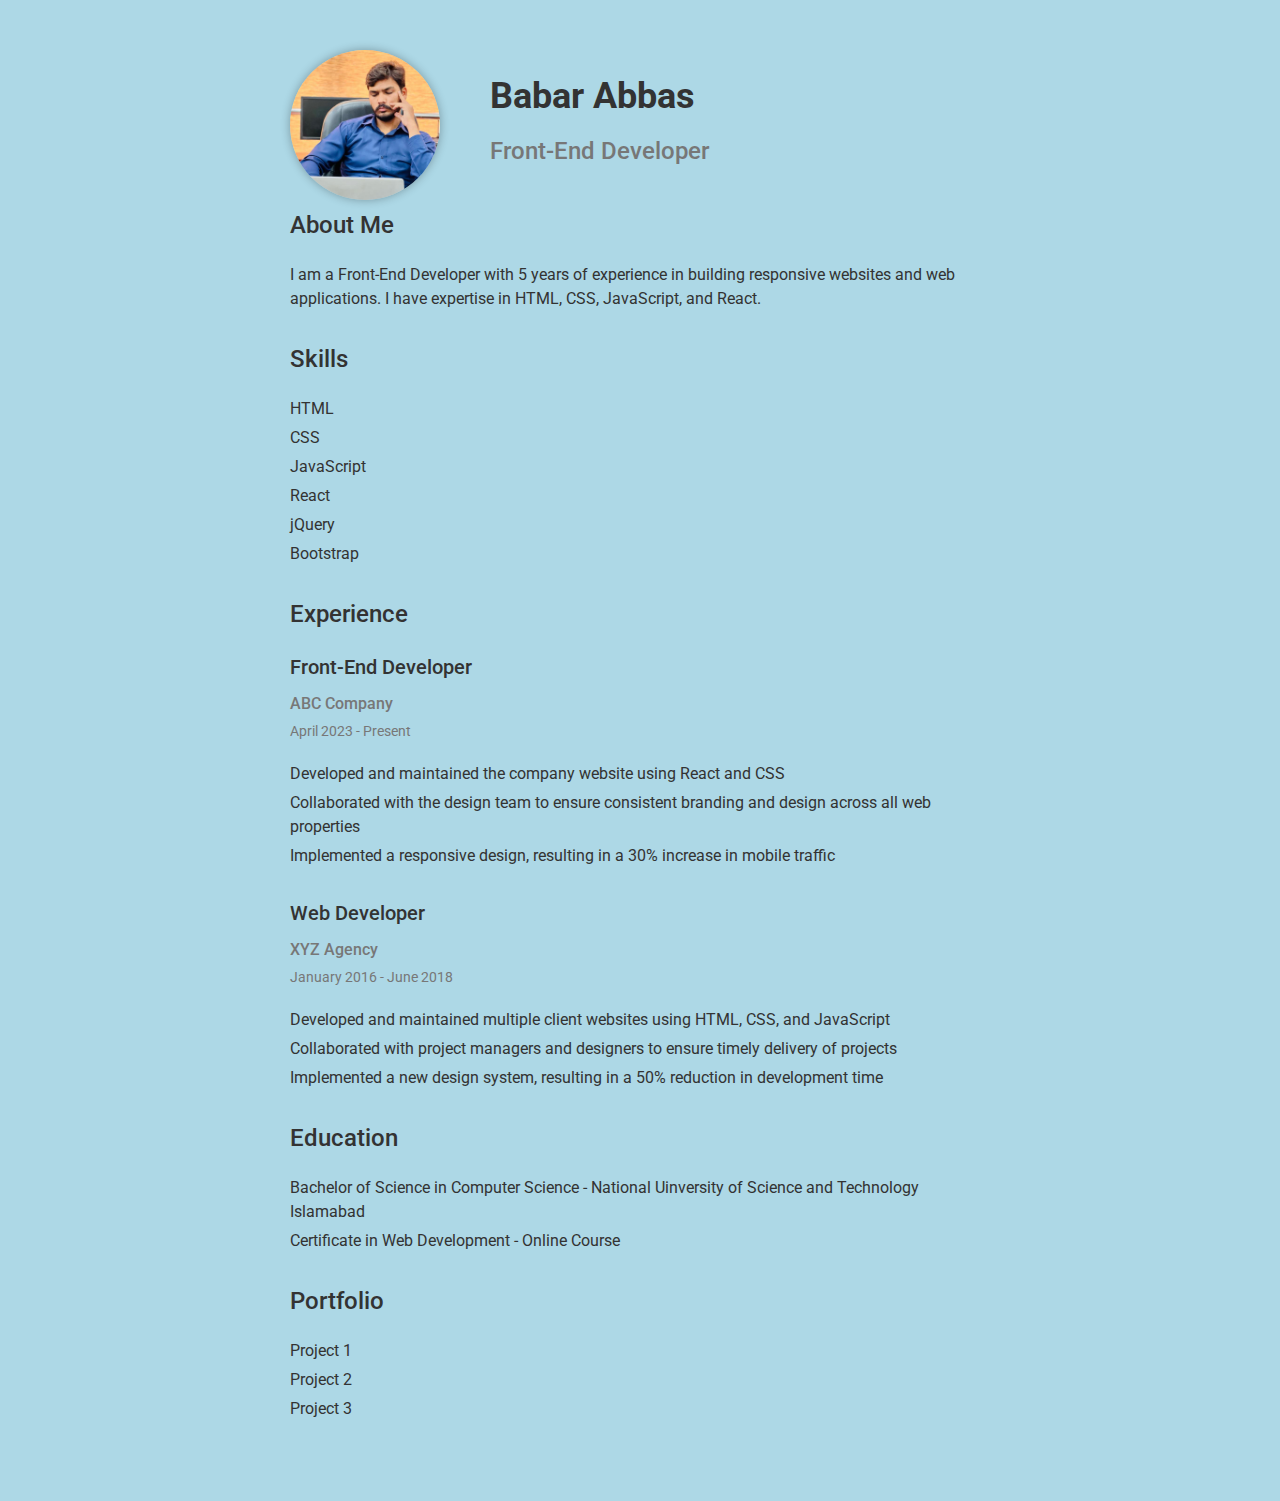
<file: index.html>
<!DOCTYPE html>
<html>
  <head>
    <meta charset="UTF-8" />
    <title>John Doe - Front-End Developer</title>
    <link
      href="https://fonts.googleapis.com/css?family=Roboto:300,400,500,700&display=swap"
      rel="stylesheet"
    />
    <link rel="stylesheet" href="practice.css" />
  </head>
  <body>
    <div class="container">
      <div class="resume-header">
        <div class="profile-picture">
          <img src="babar.jpg" alt="Your Photo" />
        </div>
        <div class="profile-details">
          <h1 class="name">Babar Abbas</h1>
          <h2 class="job-title">Front-End Developer</h2>
        </div>
      </div>
      <div class="resume-body">
        <div class="section about">
          <h2>About Me</h2>
          <p>
            I am a Front-End Developer with 5 years of experience in building
            responsive websites and web applications. I have expertise in HTML,
            CSS, JavaScript, and React.
          </p>
        </div>
        <div class="section skills">
          <h2>Skills</h2>
          <ul>
            <li>HTML</li>
            <li>CSS</li>
            <li>JavaScript</li>
            <li>React</li>
            <li>jQuery</li>
            <li>Bootstrap</li>
          </ul>
        </div>
        <div class="section experience">
          <h2>Experience</h2>
          <div class="work">
            <h3>Front-End Developer</h3>
            <h4>ABC Company</h4>
            <h5>April 2023 - Present</h5>
            <ul>
              <li>
                Developed and maintained the company website using React and CSS
              </li>
              <li>
                Collaborated with the design team to ensure consistent branding
                and design across all web properties
              </li>
              <li>
                Implemented a responsive design, resulting in a 30% increase in
                mobile traffic
              </li>
            </ul>
          </div>
          <div class="work">
            <h3>Web Developer</h3>
            <h4>XYZ Agency</h4>
            <h5>January 2016 - June 2018</h5>
            <ul>
              <li>
                Developed and maintained multiple client websites using HTML,
                CSS, and JavaScript
              </li>
              <li>
                Collaborated with project managers and designers to ensure
                timely delivery of projects
              </li>
              <li>
                Implemented a new design system, resulting in a 50% reduction in
                development time
              </li>
            </ul>
          </div>
        </div>
        <div class="section education">
          <h2>Education</h2>
          <ul>
            <li>
              Bachelor of Science in Computer Science - National Uinversity of
              Science and Technology Islamabad
            </li>
            <li>Certificate in Web Development - Online Course</li>
          </ul>
        </div>
        <div class="section portfolio">
          <h2>Portfolio</h2>
          <ul>
            <li><a href="#">Project 1</a></li>
            <li><a href="#">Project 2</a></li>
            <li><a href="#">Project 3</a></li>
          </ul>
        </div>
      </div>
    </div>
  </body>
</html>
</file>
<file: practice.css>
* {
  box-sizing: border-box;
  margin: 0;
  padding: 0;
}

body {
  background-color: lightblue;
  font-family: "Roboto", sans-serif;
  font-size: 16px;
  line-height: 1.5;
  color: #333;
}

.container {
  max-width: 800px;
  margin: 0 auto;
  padding: 50px;
}

.resume-header {
  display: flex;
  align-items: center;
}

.profile-picture {
  flex: 0 0 150px;
  margin-right: 50px;
}

.profile-picture img {
  width: 100%;
  border-radius: 50%;
  box-shadow: 0 0 10px rgba(0, 0, 0, 0.3);
}

.profile-details {
  flex: 1;
}

.name {
  font-size: 36px;
  font-weight: 700;
  margin-bottom: 10px;
}

.job-title {
  font-size: 24px;
  font-weight: 500;
  margin-bottom: 20px;
  color: #777;
}

.section {
  margin-bottom: 30px;
}

.section h2 {
  font-size: 24px;
  font-weight: 500;
  margin-bottom: 20px;
}

.section p,
.section ul {
  font-size: 16px;
  line-height: 1.5;
  margin-bottom: 10px;
}

.section ul {
  list-style: none;
}

.section ul li {
  margin-bottom: 5px;
}

.work {
  margin-bottom: 30px;
}

.work h3 {
  font-size: 20px;
  font-weight: 500;
  margin-bottom: 10px;
}

.work h4 {
  font-size: 16px;
  font-weight: 500;
  margin-bottom: 5px;
  color: #777;
}

.work h5 {
  font-size: 14px;
  font-weight: 400;
  margin-bottom: 20px;
  color: #777;
}

.portfolio li {
  margin-bottom: 5px;
}

.portfolio li a {
  font-size: 16px;
  line-height: 1.5;
  color: #333;
  text-decoration: none;
  transition: all 0.2s ease-in-out;
}

.portfolio li a:hover {
  color: #007bff;
}

@media only screen and (max-width: 768px) {
  .container {
    max-width: 90%;
    padding: 30px;
  }

  .resume-header {
    flex-direction: column;
    align-items: center;
    margin-bottom: 30px;
  }

  .profile-picture {
    flex: 0 0 120px;
    margin-right: 0;
    margin-bottom: 20px;
  }

  .profile-details {
    text-align: center;
  }

  .name {
    font-size: 30px;
    margin-bottom: 5px;
  }

  .job-title {
    font-size: 20px;
    margin-bottom: 10px;
  }

  .section h2 {
    font-size: 20px;
    margin-bottom: 10px;
  }

  .section p,
  .section ul {
    font-size: 14px;
    margin-bottom: 5px;
  }

  .work h3 {
    font-size: 18px;
    margin-bottom: 5px;
  }

  .portfolio li {
    margin-bottom: 10px;
  }
}
</file>
